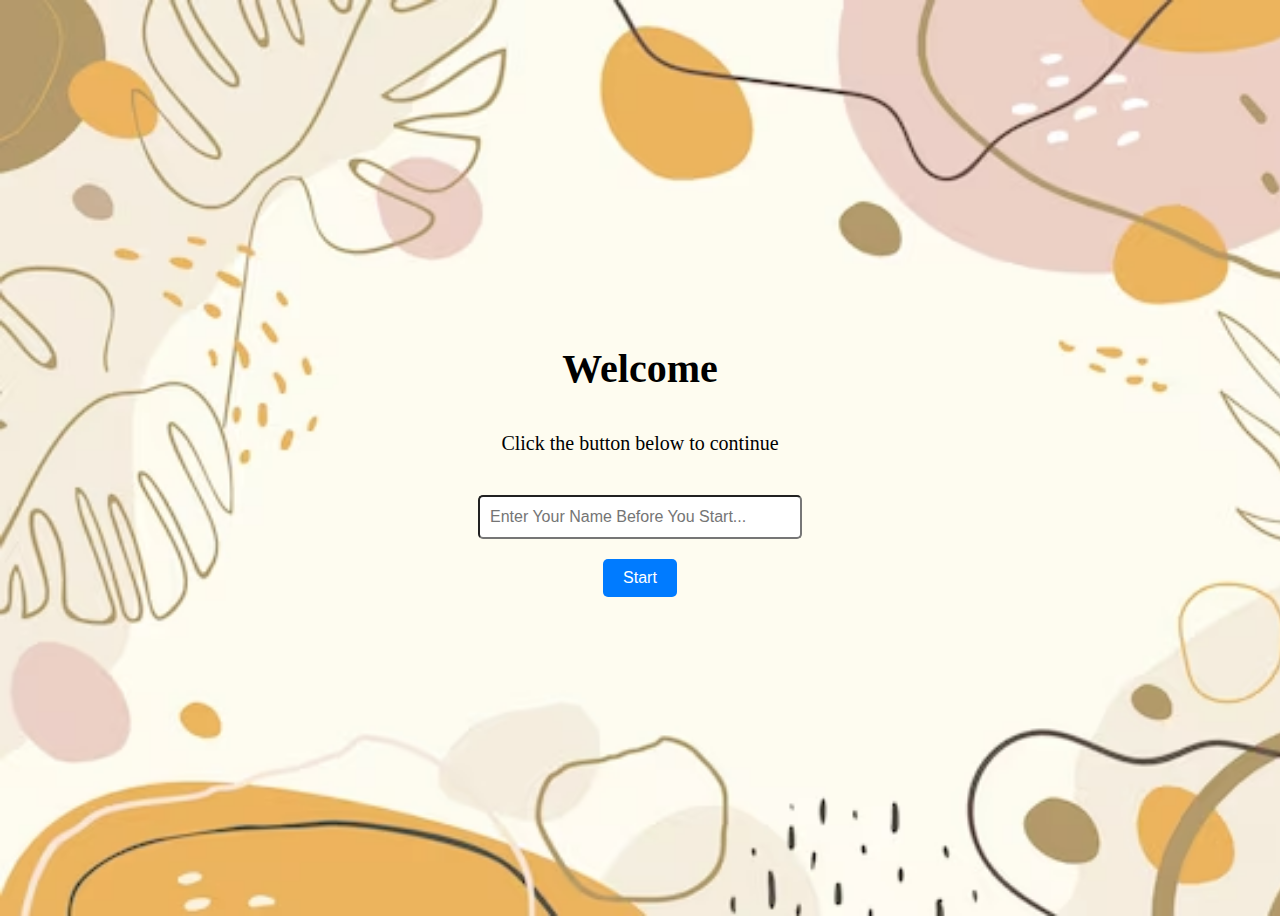
<file: welcome.html>
<!DOCTYPE html>
<html lang="en">
<head>
    <meta charset="UTF-8">
    <meta name="viewport" content="width=device-width, initial-scale=1.0">
    <title>Welcome</title>
</head>
<body style="background-image: url('./assets/hand-drawn-flat-abstract-shapes-background_23-2149069879.avif'); background-size: cover;">
    <div style="display: flex; flex-direction: column; justify-content: center; align-items: center; height: 100vh;">
        <h1 style="font-family: Cambria, Cochin, Georgia, Times, 'Times New Roman', serif ;text-align: center; font-size: 40px; margin-bottom: 20px; font-weight: bold; ">Welcome</h1>
        <p style="text-align: center; font-size: 20px;">Click the button below to continue</p>
        <div style="margin: 20px;">
            <input type="text" name="Name" id="name" placeholder="Enter Your Name Before You Start..." style="width: 300px; height: 20px; padding: 10px; border-radius: 5px; font-size: 16px;  ">
        </div>
        <a href="./index.html">
            <button style="padding: 10px 20px; background-color: #007BFF; color: #fff; border: none; border-radius: 5px; cursor: pointer; font-size: 16px;">Start</button>
        </a>
    </div>
</body>
</html>
</file>
